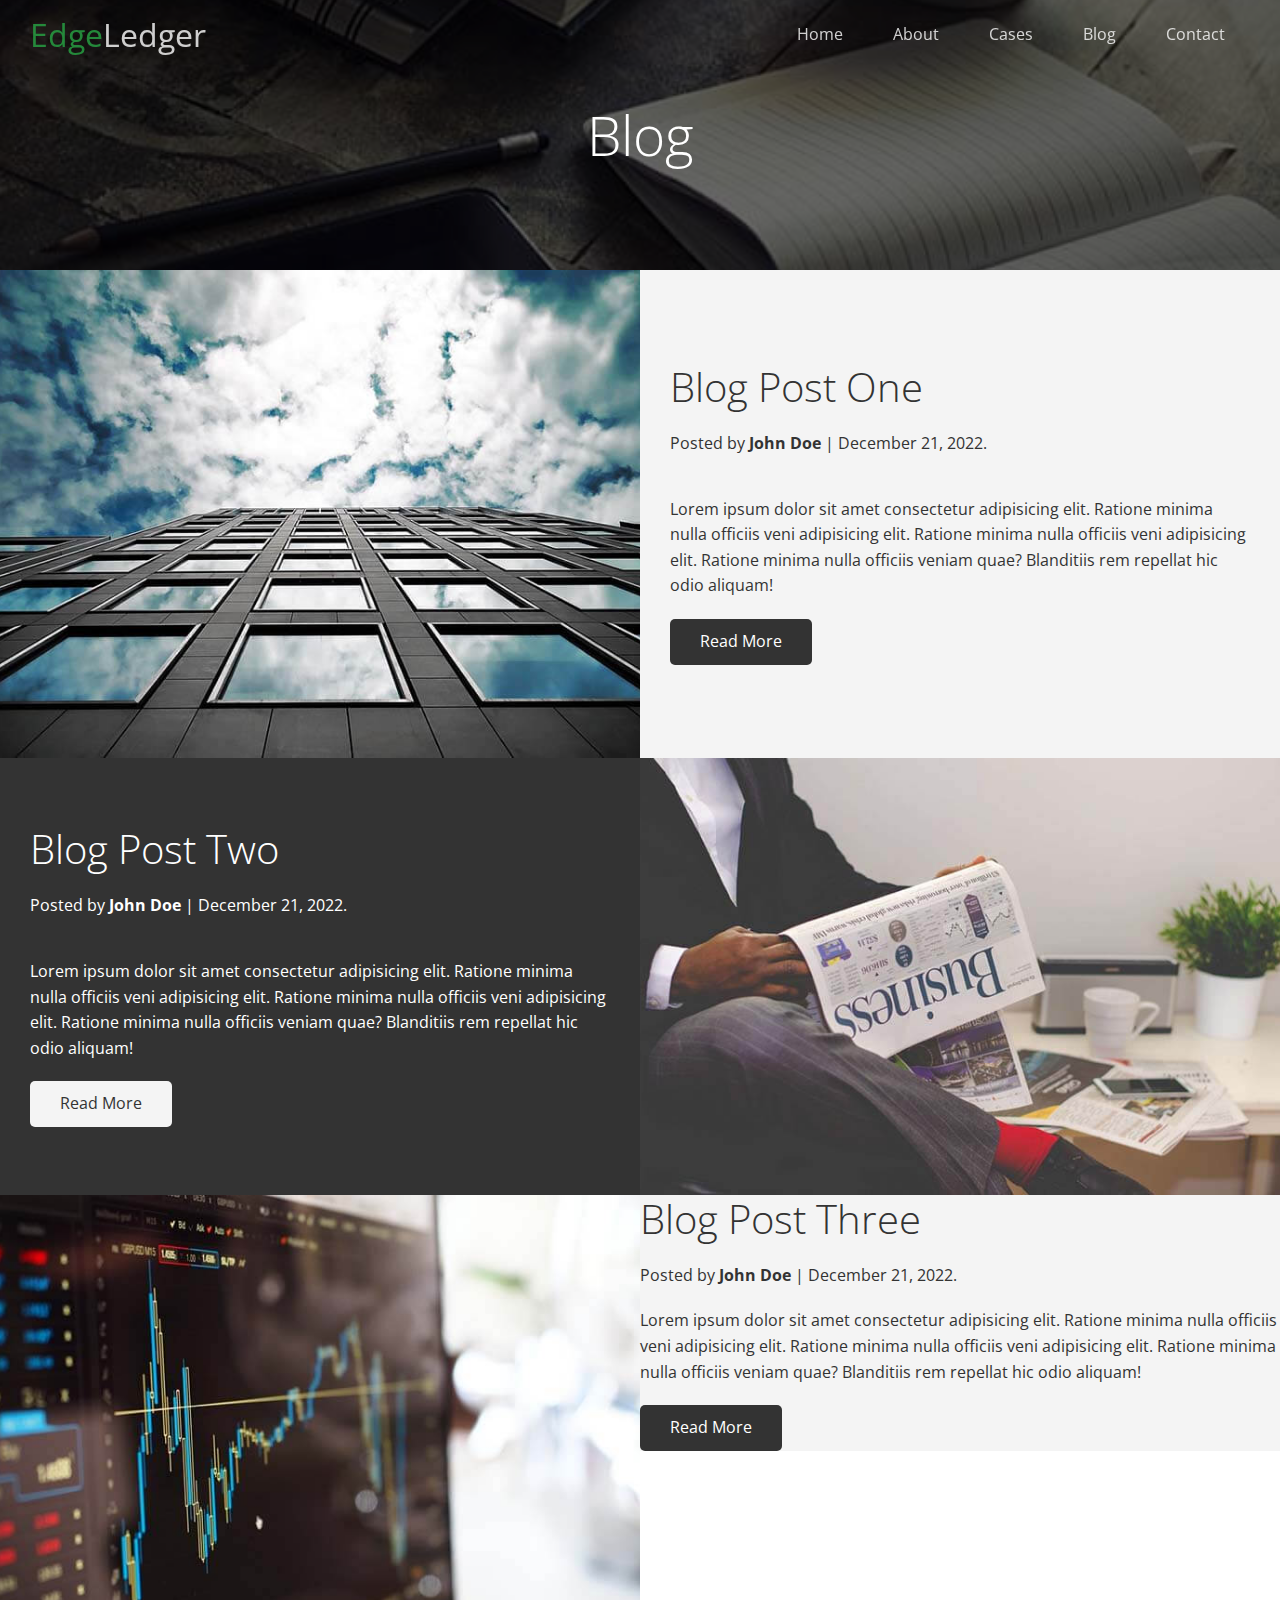
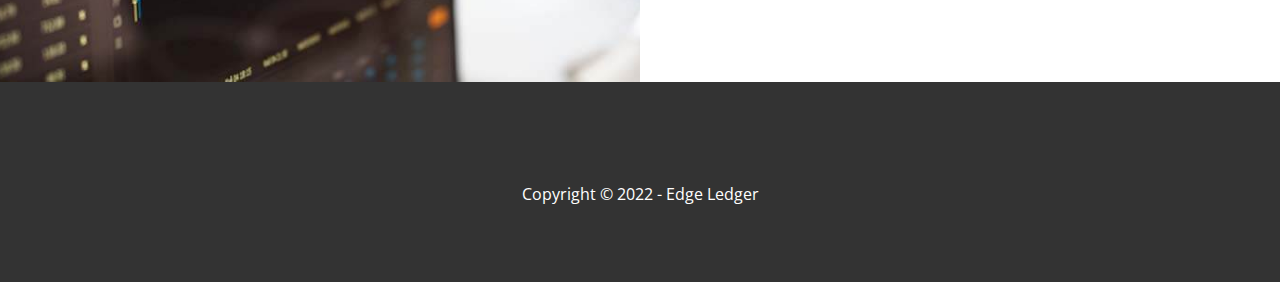
<file: blog.html>
<!DOCTYPE html>
<html lang="en">
<head>
  <meta charset="UTF-8">
  <meta http-equiv="X-UA-Compatible" content="IE=edge">
  <meta name="viewport" content="width=device-width, initial-scale=1.0">
  <link rel="stylesheet" href="css/utilities.css">
  <link rel="stylesheet" href="css/style.css">
  <link rel="stylesheet" href="https://cdnjs.cloudflare.com/ajax/libs/font-awesome/6.2.1/css/all.min.css" integrity="sha512-MV7K8+y+gLIBoVD59lQIYicR65iaqukzvf/nwasF0nqhPay5w/9lJmVM2hMDcnK1OnMGCdVK+iQrJ7lzPJQd1w==" crossorigin="anonymous" referrerpolicy="no-referrer" />
  <title>Read Our Blog</title>
</head>
<body id="home">
  <header class="hero blog">
    <div id="navbar" class="navbar top">
      <h1 class="logo">
        <span class="text-primary"><i class="fas fa-book-open"></i>Edge</span>Ledger
      </h1>
      <nav>
        <ul>
          <li><a href="index.html">Home</a></li>
          <li><a href="index.html#about">About</a></li>
          <li><a href="index.html#cases">Cases</a></li>
          <li><a href="index.html#blog">Blog</a></li>
          <li><a href="index.html#contact">Contact</a></li>
        </ul>
      </nav>
    </div>
    <div class="content">
      <h1>Blog</h1>
      
    </div>
  </header>
  <!-- *Main -->
<main>
  <article class="solutions flex-columns">
    <div class="row">
      <div class="column"><div class="column-1"><img src="images/blog/blog1.jpg" alt=""></div></div>
      <div class="column">
        <div class="column-2 bg-light">
        <h2>Blog Post One</h2>
        <p class="meta"><i class="fas fa-user"></i> Posted by <strong>John Doe</strong> | December 21, 2022.</p>
        <p>Lorem ipsum dolor sit amet consectetur adipisicing elit. Ratione minima nulla officiis veni adipisicing elit. Ratione minima nulla officiis veni adipisicing elit. Ratione minima nulla officiis veniam quae? Blanditiis rem repellat hic odio aliquam!</p>
        <a href="post.html" class="btn btn-dark"><i class="fas fa-chevron-right"></i> Read More</a>
      </div>
    </div>
  </div>
  </article>
  <article class="solutions flex-columns flex-reverse">
    <div class="row">
      <div class="column"><div class="column-1"><img src="images/blog/blog2.jpg" alt=""></div></div>
      <div class="column">
        <div class="column-2 bg-dark">
        <h2>Blog Post Two</h2>
        <p class="meta"><i class="fas fa-user"></i> Posted by <strong>John Doe</strong> | December 21, 2022.</p>
        <p>Lorem ipsum dolor sit amet consectetur adipisicing elit. Ratione minima nulla officiis veni adipisicing elit. Ratione minima nulla officiis veni adipisicing elit. Ratione minima nulla officiis veniam quae? Blanditiis rem repellat hic odio aliquam!</p>
        <a href="post.html" class="btn btn-light"><i class="fas fa-chevron-right"></i> Read More</a>
      </div>
    </div>
  </div>
  </article>
  <article class="solutions flex-columns">
    <div class="row">
      <div class="column"><div class="column-1"><img src="images/blog/blog3.jpg" alt=""></div></div>
      <div class="column">
        <div class="column-3 bg-light">
        <h2>Blog Post Three</h2>
        <p class="meta"><i class="fas fa-user"></i> Posted by <strong>John Doe</strong> | December 21, 2022.</p>
        <p>Lorem ipsum dolor sit amet consectetur adipisicing elit. Ratione minima nulla officiis veni adipisicing elit. Ratione minima nulla officiis veni adipisicing elit. Ratione minima nulla officiis veniam quae? Blanditiis rem repellat hic odio aliquam!</p>
        <a href="post.html" class="btn btn-dark"><i class="fas fa-chevron-right"></i> Read More</a>
      </div>
    </div>
  </div>
  </article>
</main>

<footer class="footer bg-dark">
  <div class="social">
    <a href="#"><i class="fab fa-facebook fa-2x"></i></a>
    <a href="#"><i class="fab fa-twitter fa-2x fa-2x"></i></a>
    <a href="#"><i class="fab fa-youtube fa-2x"></i></a>
    <a href="#"><i class="fab fa-linkedin fa-2x"></i></a>
  </div>
  <p>
    Copyright &copy; 2022 - Edge Ledger
  </p>
</footer>
<script>
  const navbar= document.getElementById('navbar');
  let scrolled = false;

  window.onscroll = function() {
    if(window.pageYOffset > 100){
      navbar.classList.remove('top');
      if(!scrolled){
        navbar.style.transform = 'translateY(-70px)'
      }
      setTimeout(function(){
        navbar.style.transform = 'translateY(0)'
      }, 200);
      scrolled = true;
    }else{
      navbar.classList.add('top')
      scrolled = false;
    }
  };
  </script>
</body>
</html>
</file>
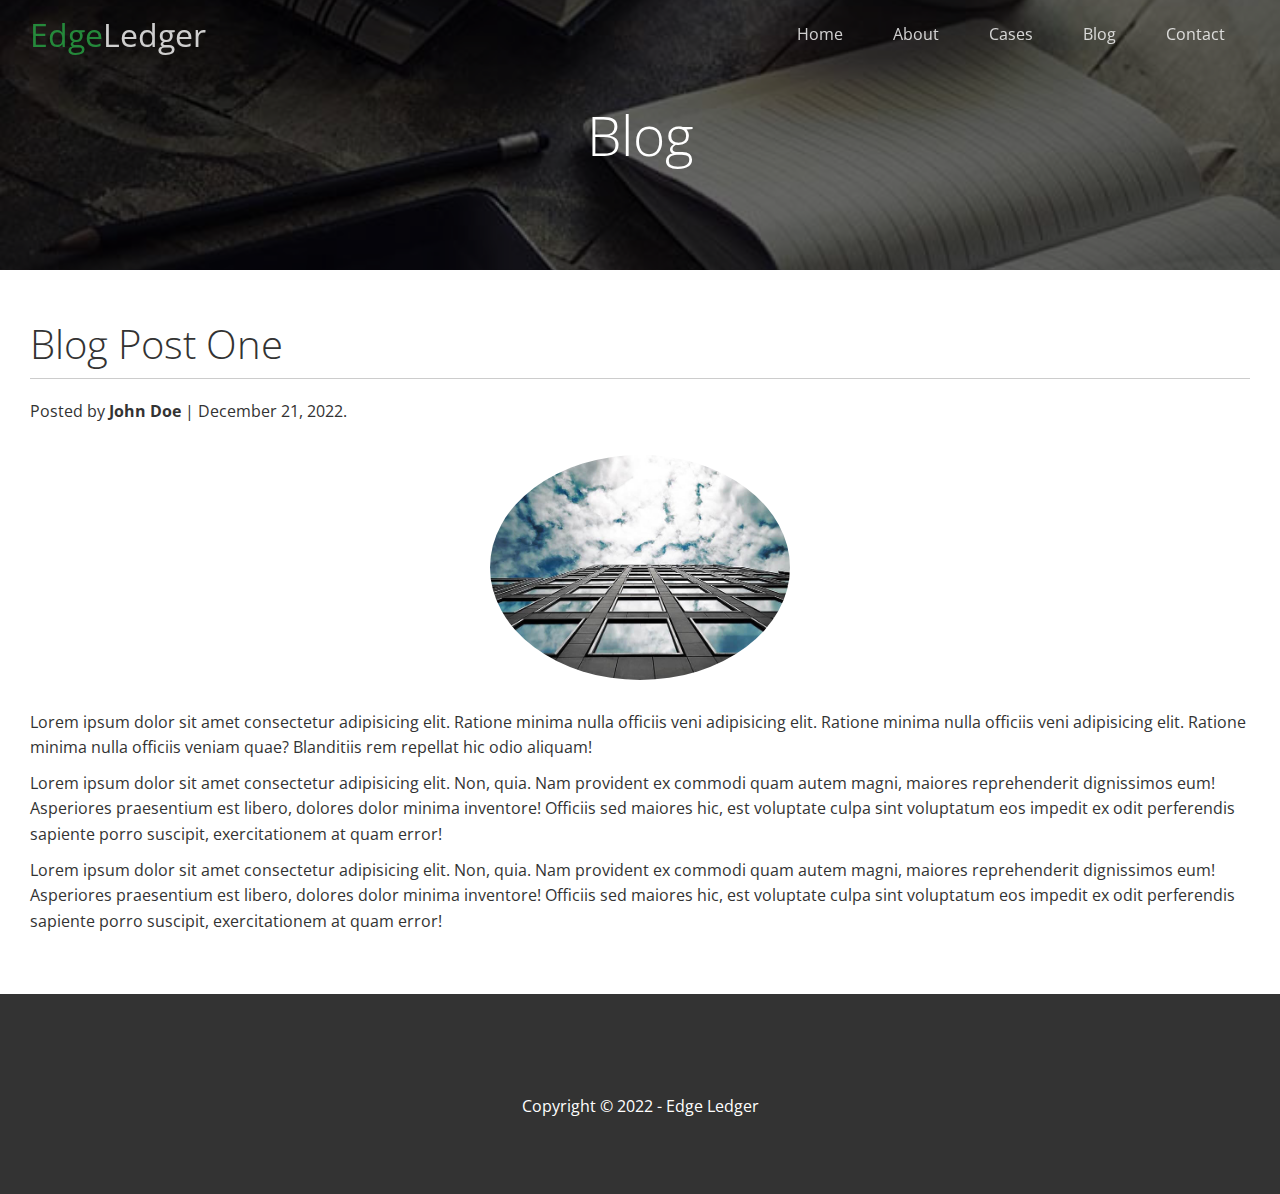
<file: post.html>
<!DOCTYPE html>
<html lang="en">
<head>
  <meta charset="UTF-8">
  <meta http-equiv="X-UA-Compatible" content="IE=edge">
  <meta name="viewport" content="width=device-width, initial-scale=1.0">
  <link rel="stylesheet" href="css/utilities.css">
  <link rel="stylesheet" href="css/style.css">
  <link rel="stylesheet" href="https://cdnjs.cloudflare.com/ajax/libs/font-awesome/6.2.1/css/all.min.css" integrity="sha512-MV7K8+y+gLIBoVD59lQIYicR65iaqukzvf/nwasF0nqhPay5w/9lJmVM2hMDcnK1OnMGCdVK+iQrJ7lzPJQd1w==" crossorigin="anonymous" referrerpolicy="no-referrer" />
  <title>Post One</title>
</head>
<body id="home">
  <header class="hero blog">
    <div id="navbar" class="navbar top">
      <h1 class="logo">
        <span class="text-primary"><i class="fas fa-book-open"></i>Edge</span>Ledger
      </h1>
      <nav>
        <ul>
          <li><a href="index.html">Home</a></li>
          <li><a href="index.html#about">About</a></li>
          <li><a href="index.html#cases">Cases</a></li>
          <li><a href="index.html#blog">Blog</a></li>
          <li><a href="index.html#contact">Contact</a></li>
        </ul>
      </nav>
    </div>
    <div class="content">
      <h1>Blog</h1>
      
    </div>
  </header>
  <!-- *Main -->
<main>
  <section class="post">
    <h2>Blog Post One</h2>
    <p class="meta"><i class="fas fa-user"></i> Posted by <strong>John Doe</strong> | December 21, 2022.</p>
    <img src="images/blog/blog1.jpg" alt="">
    <p>Lorem ipsum dolor sit amet consectetur adipisicing elit. Ratione minima nulla officiis veni adipisicing elit. Ratione minima nulla officiis veni adipisicing elit. Ratione minima nulla officiis veniam quae? Blanditiis rem repellat hic odio aliquam!</p>
    <p>Lorem ipsum dolor sit amet consectetur adipisicing elit. Non, quia. Nam provident ex commodi quam autem magni, maiores reprehenderit dignissimos eum! Asperiores praesentium est libero, dolores dolor minima inventore! Officiis sed maiores hic, est voluptate culpa sint voluptatum eos impedit ex odit perferendis sapiente porro suscipit, exercitationem at quam error!</p>
    <p>Lorem ipsum dolor sit amet consectetur adipisicing elit. Non, quia. Nam provident ex commodi quam autem magni, maiores reprehenderit dignissimos eum! Asperiores praesentium est libero, dolores dolor minima inventore! Officiis sed maiores hic, est voluptate culpa sint voluptatum eos impedit ex odit perferendis sapiente porro suscipit, exercitationem at quam error!</p>
  </section>
</main>

<footer class="footer bg-dark">
  <div class="social">
    <a href="#"><i class="fab fa-facebook fa-2x"></i></a>
    <a href="#"><i class="fab fa-twitter fa-2x fa-2x"></i></a>
    <a href="#"><i class="fab fa-youtube fa-2x"></i></a>
    <a href="#"><i class="fab fa-linkedin fa-2x"></i></a>
  </div>
  <p>
    Copyright &copy; 2022 - Edge Ledger
  </p>
</footer>
<script>
  const navbar= document.getElementById('navbar');
  let scrolled = false;

  window.onscroll = function() {
    if(window.pageYOffset > 100){
      navbar.classList.remove('top');
      if(!scrolled){
        navbar.style.transform = 'translateY(-70px)'
      }
      setTimeout(function(){
        navbar.style.transform = 'translateY(0)'
      }, 200);
      scrolled = true;
    }else{
      navbar.classList.add('top')
      scrolled = false;
    }
  };
  </script>
</body>
</html>
</file>
<file: css/utilities.css>
/* *Text Colors */
.text-primary {
  color: #28a745;
}

.text-secondary{
  color: #0284d0;
}

/* *Button */
.btn{
  cursor: pointer;
  display: inline-block;
  padding: 10px 30px;
  color: #fff;
  background-color: #28a745;
  border: none;
  border-radius: 5px;

}

.btn:hover {
  opacity: 0.9;
}

.btn-primary, .bg-primary {
  background: #28a745;
  color: #fff;
}
.btn-secondary, .bg-secondary {
  background: #0284d0;
  color: #fff;
}
.btn-dark, .bg-dark{
  background: #333;
  color: #fff;
}
.btn-light, .bg-light {
  background: #f4f4f4;
  color: #333;
}

.btn-outline{
  background: transparent;
  border: 1px solid #fff;
}

/* *Flex Items */
.flex-items {
  display: flex;
  text-align: center;
  justify-content: center;
  height: 100%;
}

.flex-items > div{
  padding: 20px;
}

/* *Flex COlumns */

.flex-columns.flex-reverse .row {
  flex-direction: row-reverse;
}

.flex-columns .row {
  display: flex;
  flex-direction: row;
  flex-wrap: wrap;
  width: 100%;
}

.flex-columns .column{
  display: flex;
  flex-direction: column;
  flex-basis: 100%;
  flex: 1;
}

.flex-columns .column .column-1,
.flex-columns .column .column-2{
  height: 100%;
}

.flex-columns img{
  width: 100%;
  height: 100%;
  object-fit: cover;
}
.flex-columns .column-2{
  display: flex;
  flex-direction: column;
  align-items: flex-start;
  justify-content: center;
  padding: 30px;

}

.flex-columns h2{
  font-size: 40px;
  font-weight: 100;

}
.flex-columns h4{
  margin-bottom: 10px;

}
.flex-columns p{
  margin: 20px 0;
}
/* *Section Header  */
.section-header{
  padding: 30px;
  display: flex;
  flex-direction: column;
  align-items: center;
  justify-content: center;
  text-align: center;
}

.section-header h2{
  font-size: 40px;
  margin: 20px 0;
}

.section-padding{
  padding: 20px 20px 40px;

}
/* *Flex grid */
.flex-grid .row {
  display: flex;
  flex-wrap: wrap;
  padding: 0 4px;

}
.flex-grid .column {
  flex: 25%;
  max-width: 25%;
  padding: 0 4px;
}
</file>
<file: css/style.css>
@import url('https://fonts.googleapis.com/css2?family=Open+Sans:wght@300;400&display=swap');


*{
  box-sizing: border-box;
  padding: 0;
  margin: 0;
}

body{
  font-family: 'Open Sans', sans-serif;
  background: #fff;
  color: #333;
  line-height: 1.6;
}
ul {
  list-style: none;
}
a{
  color: #333;
  text-decoration: none;
}
h1, h2{
  font-weight: 300;
  line-height: 1.2;
}
p{
  margin: 10px 0;
}
img{
  width: 100%;
}

/* *Navbar */

.navbar{
  display: flex;
  align-items: center;
  justify-content: space-between;
  background: #333;
  color: #fff;
  opacity: 0.8;
  width: 100%;
  height: 70px;
  position: fixed;
  top: 0px;
  padding: 0 30px;
  transition: 0.5s ease-in;
}
.navbar.top{
  background: transparent;
}

.navbar a {
  color: #fff;
  padding: 10px 20px;
  margin: 0 5px;
}
.navbar a:hover{
  border-bottom: #28a745 2px solid;
}

.navbar ul{
  display: flex;
}
.navbar .logo{
  font-weight: 400;
}

/* *Header */
  
.hero{
  background: url('../images/home/showcase.jpg') no-repeat center center/cover;
  height: 100vh;
  position: relative;
  color: #fff;
}
.hero .content {
  display: flex;
  flex-direction: column;
  align-items: center;
  justify-content: center;
  text-align: center;
  height: 100%;
  padding: 0 20px;
}
.hero .content h1{
  font-size: 55px;

}
.hero .content p {
  font-size: 23px;
  max-width: 600px;
  margin: 20px 0 30px;
}

.hero::before{
    content:'';
    position: absolute;
    top: 0;
    left: 0;
    width: 100%;
    height: 100%;
    background: rgba(0,0,0,0.6);

}
.hero *{
  z-index: 10;
}

.hero.blog{
  background: url('../images/home/blog.jpg') no-repeat center center/cover;
  height: 30vh;
}



/* *Icons */

.icons{
  padding: 30px;
}
.icons h3 {
  font-weight: bold;
  margin-bottom: 15px;
}
.icons i {
  background-color: #28a745;
  color: #fff;
  padding: 1rem;
  border-radius: 50%;
  margin-bottom: 15px;
} 

.cases img:hover {
  opacity: 0.7;
}

.team img{
  border-radius: 50%;
}

/* *Call back form */

.callback-form{
  width: 100%;
  padding: 20px 0;
}

.callback-form label {
  display: block;
  margin-bottom: 5px;
}

.callback-form .form-control {
  margin-bottom: 15px;
}

.callback-form input{
  width: 100%;
  padding: 4px;
  height: 40px;
  border: #f5f5f5 1px solid;
}
.callback-form input:focus{
  outline-color: #28a745
}
.callback-form .btn {
  padding: 12px;
  margin-top: 20px;
}
/* ******************POST*************************** */
.post{
  padding: 50px 30px;

}
.post h2{
  font-size: 40px;
  margin-bottom: 20px;
  padding-bottom: 10px;
  border-bottom: #ccc solid 1px;
}
.post .meta{
  margin-bottom: 30px;
}
.post img{
  width: 300px;
  border-radius: 50%;
  display: block;
  margin: 0 auto 30px;
}








/* *Footer */
.footer {
  display: flex;
  flex-direction: column;
  align-items: center;
  justify-content: center;
  text-align: center;
  height: 200px;


}

.footer a {
  color: #fff;
}
.footer a:hover{
  color: #28a745;
}
.footer .social > * {
  margin-right: 30px;
}
/* * Mobile */

@media(max-width: 768px){
  .navbar{
    flex-direction: column;
    height: 120px;
    padding: 20px;    
  }
  .navbar a {
    padding: 10px 10px;
    max-resolution: 3px;
  }
  .flex-items{
    flex-direction: column;
  }
  .flex-columns .column, .flex-grid .column{
    flex: 100%;
    max-width: 100%;
  }
  .team img{
    width: 70%;
  }
}
</file>
